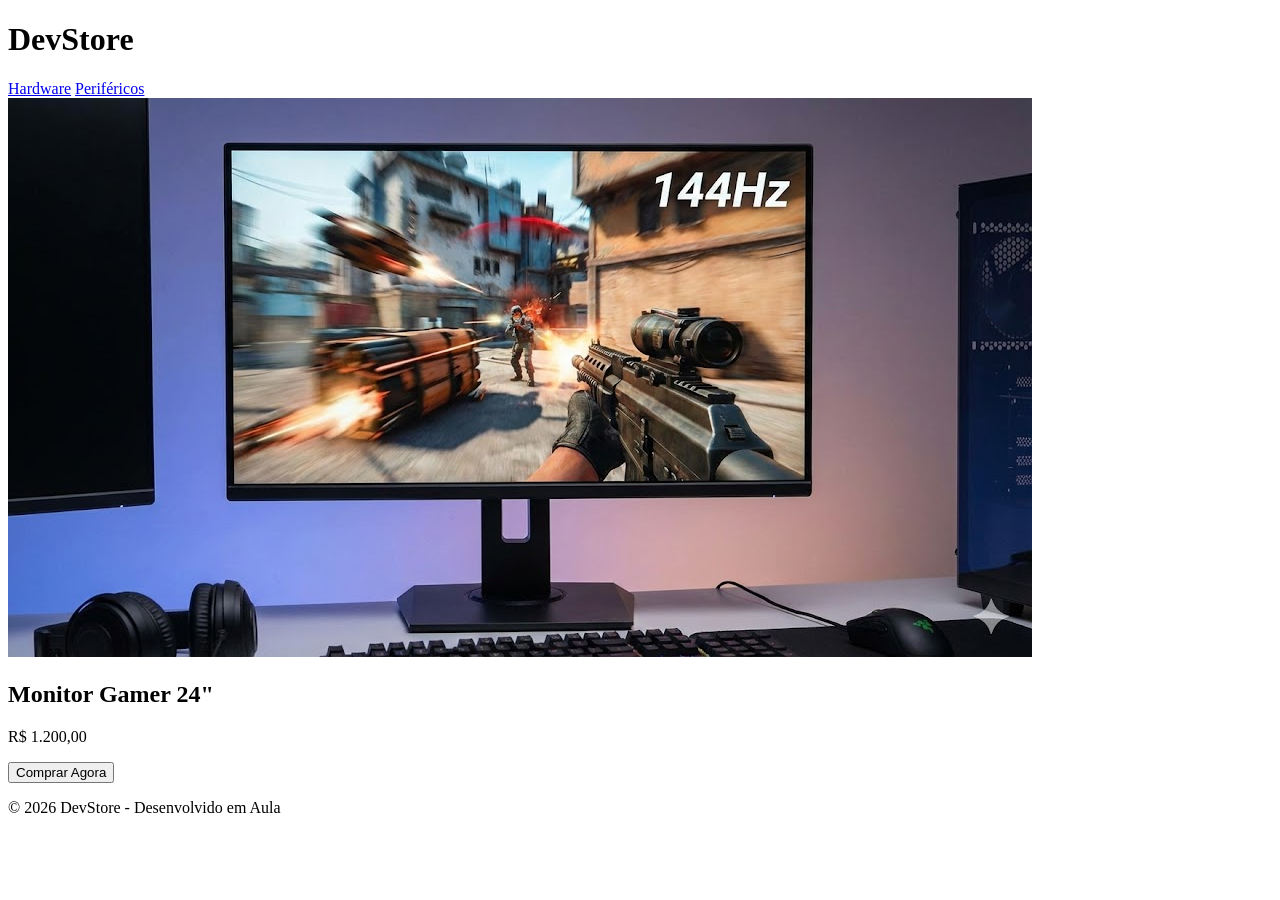
<file: index.html>
<!DOCTYPE html>
<html lang="pt-br">
<head>
    <meta charset="UTF-8">
    <link rel="styles" href="src/styles.css">
    <title>DevStore - Sua Loja Tech</title>
</head>
<body>
    <header id="topo-loja">
        <h1>DevStore</h1>
        <nav>
            <a href="#" class="link-menu">Hardware</a>
            <a href="#" class="link-menu">Periféricos</a>
        </nav>
    </header>

    <main>
        <section class="vitrine">
            <article class="card-produto">
                <img src="src/img/monitor.jpg" alt="Monitor 144hz">
                <h2>Monitor Gamer 24"</h2>
                <p class="preco-destaque">R$ 1.200,00</p>
                <button class="btn-comprar">Comprar Agora</button>
            </article>
        </section>
    </main>

    <footer>
        
        <p>&copy; 2026 DevStore - Desenvolvido em Aula</p>
    </footer>
</body>
</html>
</file>
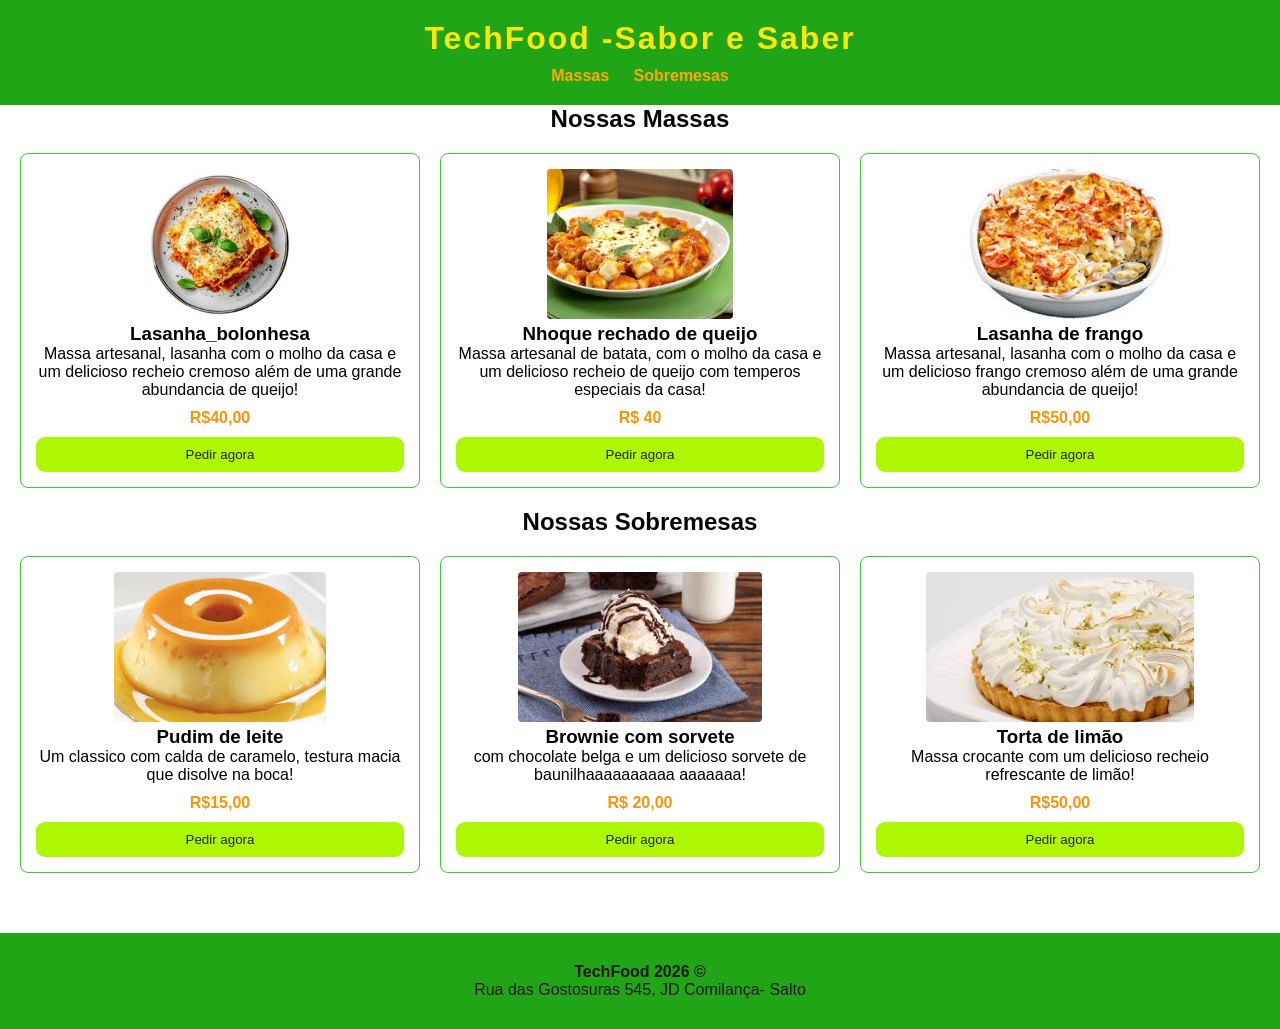
<file: EXEMPLO_TECHFOOD/index.html>
<!DOCTYPE html>
<html lang="en">
<head>
    <meta charset="UTF-8">
    <meta name="viewport" content="width=device-width, initial-scale=1.0">
    <title>Exemplo TechFood - Grid + Media Query</title>
    <link rel="stylesheet" href="src/styles/style.css">
</head>
<body>
    
    <header id="topo-loja">
        <h1> TechFood -Sabor e Saber</h1>
<!-- serve para criar uma caixa que é o menu hamburguer -->
        <input type="checkbox" id="bt_menu">
        <!-- ela é o icone do checkbox  menu hamburguer =   -->
        <label for="bt_menu" id="label_menu"> &#9776</label>

        <nav id="menu">
            <ul>

            <li>  <a href="#secao-massas">Massas</a></li>
            <li><a href="#secao-sobremesas">Sobremesas</a></li>

            </ul>
        </nav>
    </header>

    <main>
        <section id="secao-massas">
            <h2 class="titulo-secao"> Nossas Massas</h2>
            <div class="vitrine-grid"> <!--para controlar os articles por section para os conteudos-->
                <article class="card">
                    <img src="src/img/lasanha_bolonhesa.jpg" alt="lasanha de frango">
                    <h3>Lasanha_bolonhesa</h3>
                    <p class="desc">Massa artesanal, lasanha com o molho da casa e um delicioso recheio cremoso além de uma grande abundancia de queijo! </p>
                    <span class="preco"> R$40,00</span>
                    <button class="bt_pedido"> Pedir agora</button>
                </article>

    <article class="card">
                    <img src="src/img/nhoque.jpg" alt="Nhoque recheado de queijo">
                    <h3>Nhoque rechado de queijo</h3>
                    <p class="desc">Massa artesanal de batata, com o molho da casa e um delicioso recheio de queijo com temperos especiais da casa! </p>
                    <span class="preco">R$ 40</span>
                    <button class="bt_pedido"> Pedir agora</button>
                </article>

                <article class="card">
                    <div class="imagens"><img src="src/img/macarrao1.jpg" alt="lasanha de frango"></div>
                    <h3>Lasanha de frango</h3>
                    <p class="desc">Massa artesanal, lasanha com o molho da casa e um delicioso frango cremoso além de uma grande abundancia de queijo! </p>
                    <span class="preco"> R$50,00</span>
                    <button class="bt_pedido"> Pedir agora</button>
                </article>
            </div>
        </section>


         <section id="secao-sobremesas">
            <h2 class="titulo-secao"> Nossas Sobremesas</h2>
            <div class="vitrine-grid">
                <article class="card">
                    <div class="imagens"><img src="src/img/pudim.jpg" alt="Pudim de Leite"></div>
                    <h3>Pudim de leite</h3>
                    <p class="desc">Um classico com calda de caramelo, testura macia que disolve na boca! </p>
                    <span class="preco"> R$15,00</span>
                    <button class="bt_pedido"> Pedir agora</button>
                </article>

                <article class="card">
                    <div class="img1"><img src="src/img/brownie.jpg" alt="Brownie com sorvete"></div>
                    <h3>Brownie com sorvete</h3>
                    <p class="desc">com chocolate belga e um delicioso sorvete de baunilhaaaaaaaaaa aaaaaaa! </p>
                    <span class="preco">R$ 20,00</span>
                    <button class="bt_pedido"> Pedir agora</button>
                </article>

                <article class="card">
                    <img src="src/img/torta.jpg" alt="lasanha de frango">
                    <h3>Torta de limão</h3>
                    <p class="desc">Massa crocante com um delicioso recheio refrescante de limão! </p>
                    <span class="preco"> R$50,00</span>
                    <button class="bt_pedido"> Pedir agora</button>
                </article>
            </div>
        </section>
    </main>
    
    <footer id="rodape">
        <div class="info-footer">
            <p><strong> TechFood 2026 &#169</strong></p>
            <p> Rua das Gostosuras 545, JD Comilança- Salto</p>

        </div>

    </footer>
    <script src="src/script_aula04/aula_04.js "></script> <!-- Aula  04 -->
</body>
</html>
</file>
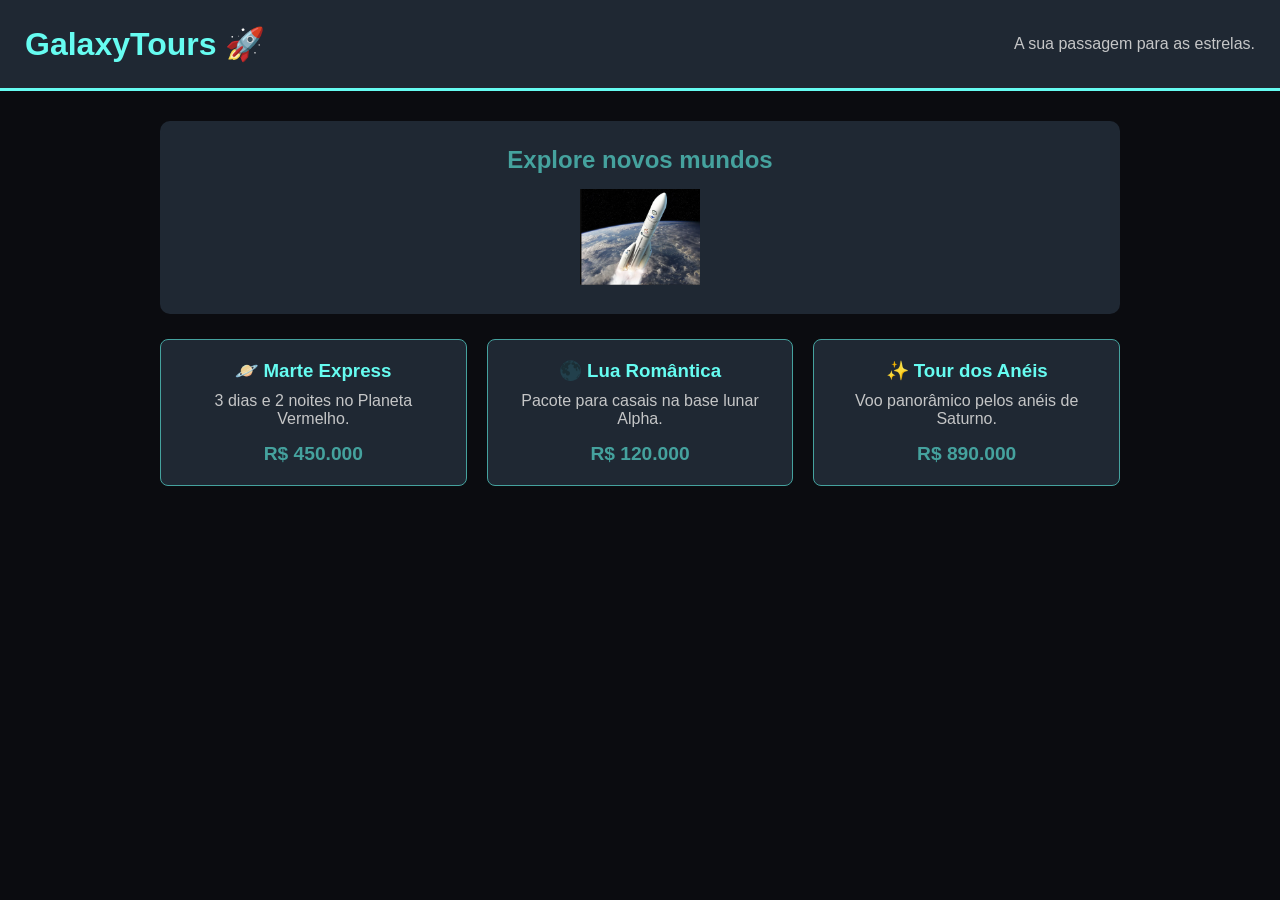
<file: formativa3-mq-Monique-Fonseca/index.html>
<!doctype html>
<html lang="pt-br">
  <head>
    <meta charset="UTF-8" />
    <meta name="viewport" content="width=device-width, initial-scale=1.0" />
    <title>GalaxyTours - Viagens Espaciais</title>
    <link rel="stylesheet" href="src/stlyes/styles.css" />
  </head>
  <body>
    <header>
      <h1>GalaxyTours 🚀</h1>
      <p>A sua passagem para as estrelas.</p>
    </header>

    <main class="container">
      <section class="painel intro">
        <h2>Explore novos mundos</h2>
        <div class="produto-dica">
          <img
            src="src/images/foguete.png"
            alt="Foguete Espacial"
            class="img-produto"
          />
        </div>
        <p class="dica-desktop">
          💡 Dica exclusiva: Pressione ALT + F4 para uma surpresa no seu
          computador!
        </p>
      </section>

      <section class="grid-pacotes">
        <article class="card-pacote">
          <h3>🪐 Marte Express</h3>
          <p>3 dias e 2 noites no Planeta Vermelho.</p>
          <strong>R$ 450.000</strong>
        </article>

        <article class="card-pacote">
          <h3>🌑 Lua Romântica</h3>
          <p>Pacote para casais na base lunar Alpha.</p>
          <strong>R$ 120.000</strong>
        </article>

        <article class="card-pacote">
          <h3>✨ Tour dos Anéis</h3>
          <p>Voo panorâmico pelos anéis de Saturno.</p>
          <strong>R$ 890.000</strong>
        </article>
      </section>
    </main>
    <script src="src/scripts/scripts.js"></script>
  </body>
</html>
</file>
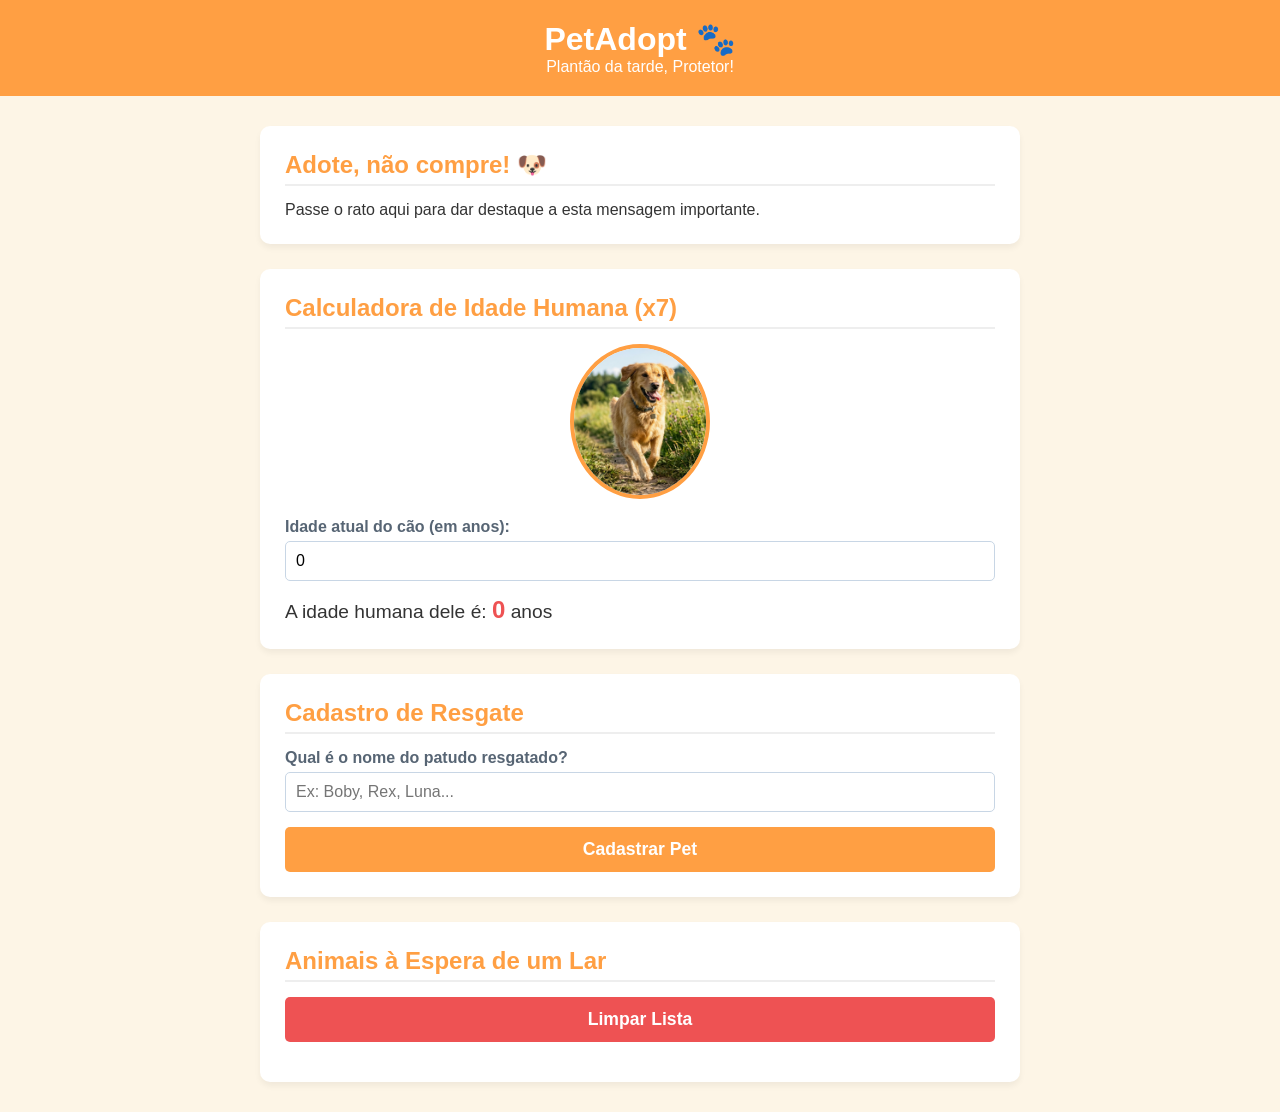
<file: formativa_passada/index.html>
<!doctype html>
<html lang="pt-pt">
  <head>
    <meta charset="UTF-8" />
    <meta name="viewport" content="width=device-width, initial-scale=1.0" />
    <title>PetAdopt - Encontre um Amigo</title>
    <link rel="stylesheet" href="src/styles/style.css" />
  </head>
  <body>
    <header>
      <h1>PetAdopt 🐾</h1>
      <p id="saudacao-voluntario">A carregar...</p>
    </header>

    <main class="container">
      <section id="banner-adocao" class="painel">
        <h2>Adote, não compre! 🐶</h2>
        <p>Passe o rato aqui para dar destaque a esta mensagem importante.</p>
      </section>

      <section class="painel">
        <h2>Calculadora de Idade Humana (x7)</h2>

        <div class="produto-dica">
          <img
            src="src/images/pet.png"
            alt="Cãozinho à espera de adoção"
            class="img-produto"
          />
        </div>

        <div class="grupo-input">
          <label for="idade-pet">Idade atual do cão (em anos):</label>
          <input type="number" id="idade-pet" min="1" value="0" />
        </div>
        <p class="total">
          A idade humana dele é: <strong id="idade-humana">0</strong> anos
        </p>
      </section>

      <section class="painel">
        <h2>Cadastro de Resgate</h2>
        <div class="grupo-input">
          <label>Qual é o nome do patudo resgatado?</label>
          <input
            type="text"
            id="nome-pet"
            placeholder="Ex: Boby, Rex, Luna..."
          />
        </div>
        <button id="btn-cadastrar" class="btn-primario">Cadastrar Pet</button>
      </section>

      <section class="painel vitrine">
        <h2>Animais à Espera de um Lar</h2>
        <button id="btn-limpar" class="btn-secundario">Limpar Lista</button>

        <div id="lista-adocao"></div>
      </section>
    </main>
    <script src="src/scripts/script.js"></script>
  </body>
</html>
</file>
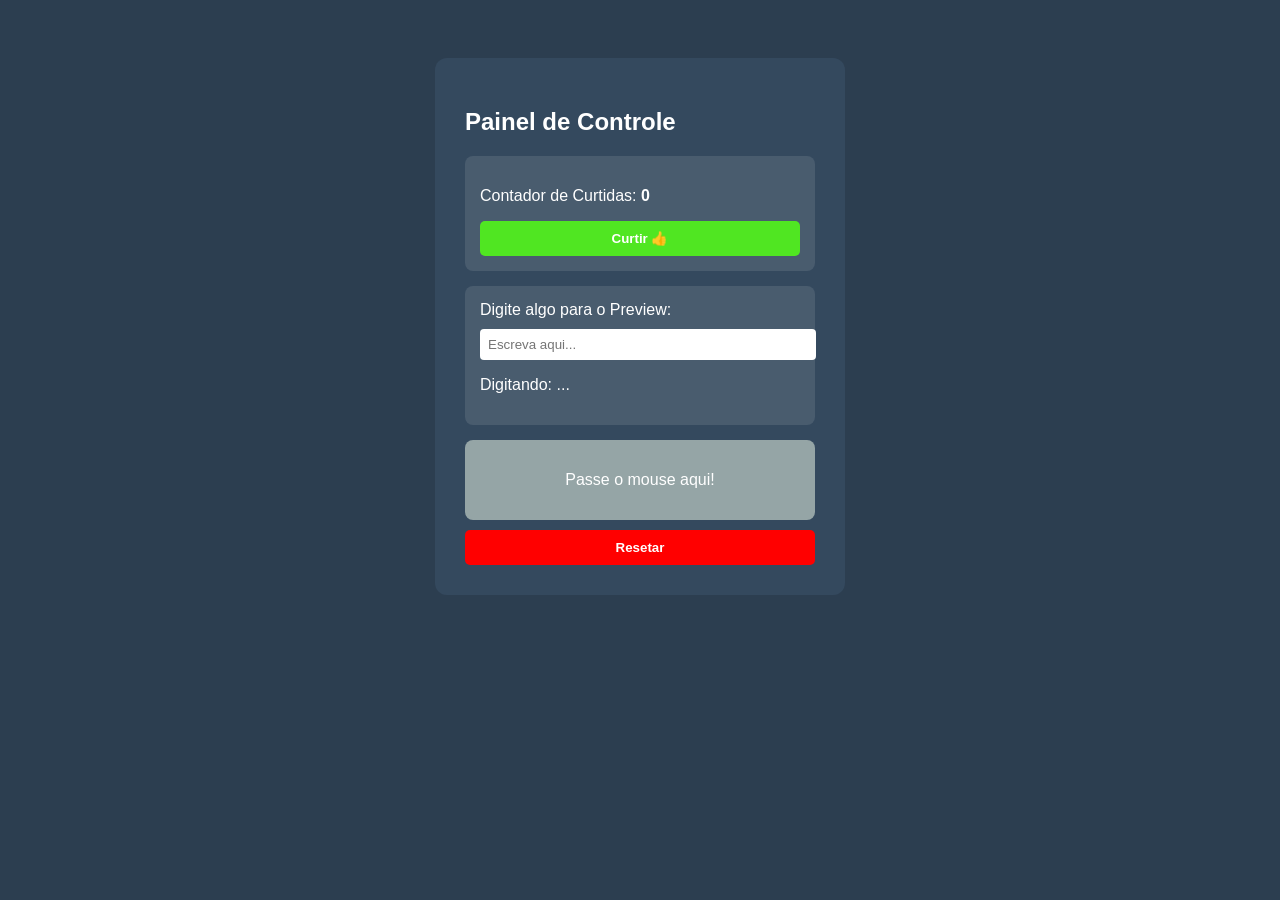
<file: prova_06/index.html>
<!doctype html>
<html lang="pt-br">
  <head>
    <meta charset="UTF-8" />
    <link rel="stylesheet" href="style-aula06.css" />
    <title>Exercícios Aula 06 - Eventos DOM</title>
  </head>
  <body>
    <div class="dashboard">
      <h2>Painel de Controle</h2>

      <div class="card-acao">
        <p>Contador de Curtidas: <strong id="contador">0</strong></p>
        <button id="btn-curtir">Curtir 👍</button>
        
      </div>

      <div class="card-acao">
        <label>Digite algo para o Preview:</label>
        <input type="text" id="campo-texto" placeholder="Escreva aqui..." />
        <p id="preview-texto">Digitando: ...</p>
      </div>

      <div id="caixa-cor">Passe o mouse aqui!</div>
      <button id="btn-reset">Resetar</button>
    </div>

      <script src="./script-aula06.js"></script> 
  </body>
</html>
</file>
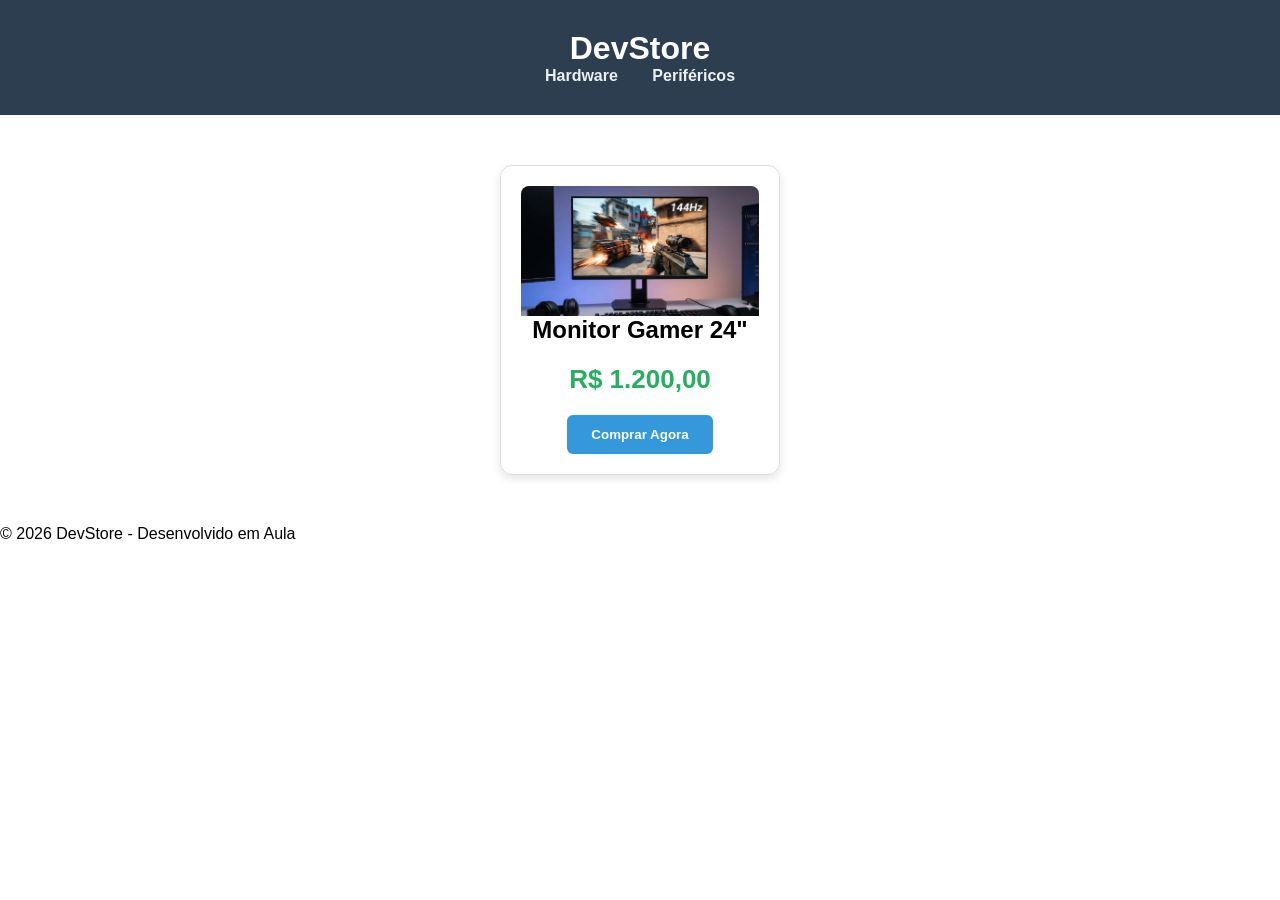
<file: aula1/exemplos/index.html>
<!DOCTYPE html>
<html lang="pt-br">
<head>
    <meta charset="UTF-8">
    <link rel="stylesheet" href="src/styles/styles.css">
    <title>DevStore - Sua Loja Tech</title>
</head>
<body>
    <header id="topo-loja">
        <h1>DevStore</h1>
        <nav>
            <a href="#" class="link-menu">Hardware</a>
            <a href="#" class="link-menu">Periféricos</a>
        </nav>
    </header>

    <main>
        <section class="vitrine">
            <article class="card-produto">
                <img src="src/img/monitor.jpg" alt="Monitor 144hz">
                <h2>Monitor Gamer 24"</h2>
                <p class="preco-destaque">R$ 1.200,00</p>
                <button class="btn-comprar">Comprar Agora</button>
            </article>
        </section>
    </main>

    <footer>

        <p>&copy; 2026 DevStore - Desenvolvido em Aula</p>
    </footer>
</body>
</html>
</file>
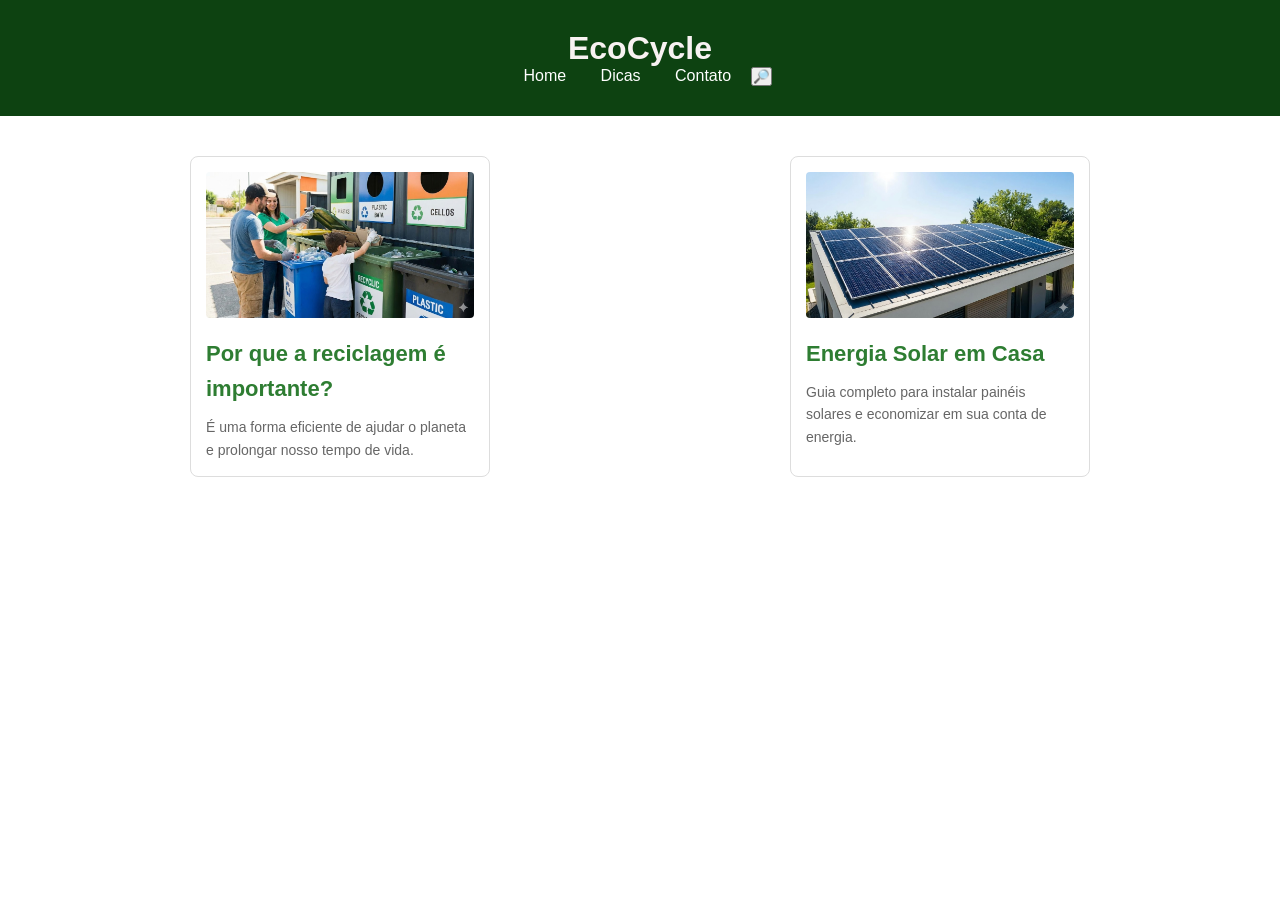
<file: aula1/exercicio/index.html>
<!DOCTYPE html>
<html lang="pt-br">
<head>
    <meta charset="UTF-8">
    <link rel="stylesheet" href="styles/stlyles.css">
    <title>EcoCycle - Sustentabilidade</title>
</head>
<body>
    <header id="cabecalho-principal">
        <h1>EcoCycle</h1>

        <nav>
            <a href="#" class="link-nav">Home</a>
            <a href="#" class="link-nav">Dicas</a>
            <a href="#" class="link-nav">Contato</a>
            <button aria-label="Abrir menu lateral"> 🔎</button>
        </nav>
    </header>

    <main>
        <section class="lista-noticias">
            <article class="card-noticia">
                <img src="src/img/reciclagem.jpg" alt="Pessoas reciclando">
                <h2>Por que a reciclagem é importante?</h2>
                <p>É uma  forma eficiente de ajudar o planeta e prolongar nosso tempo de vida.</p>
            </article>

            <article class="card-noticia">
                <img src="src/img/energia.jpg" alt="Painéis solares">
                <h2>Energia Solar em Casa</h2>
                <p>Guia completo para instalar painéis solares e economizar em sua conta de energia.</p>
            </article>
        </section>
    </main>
</body>
</html>
</file>
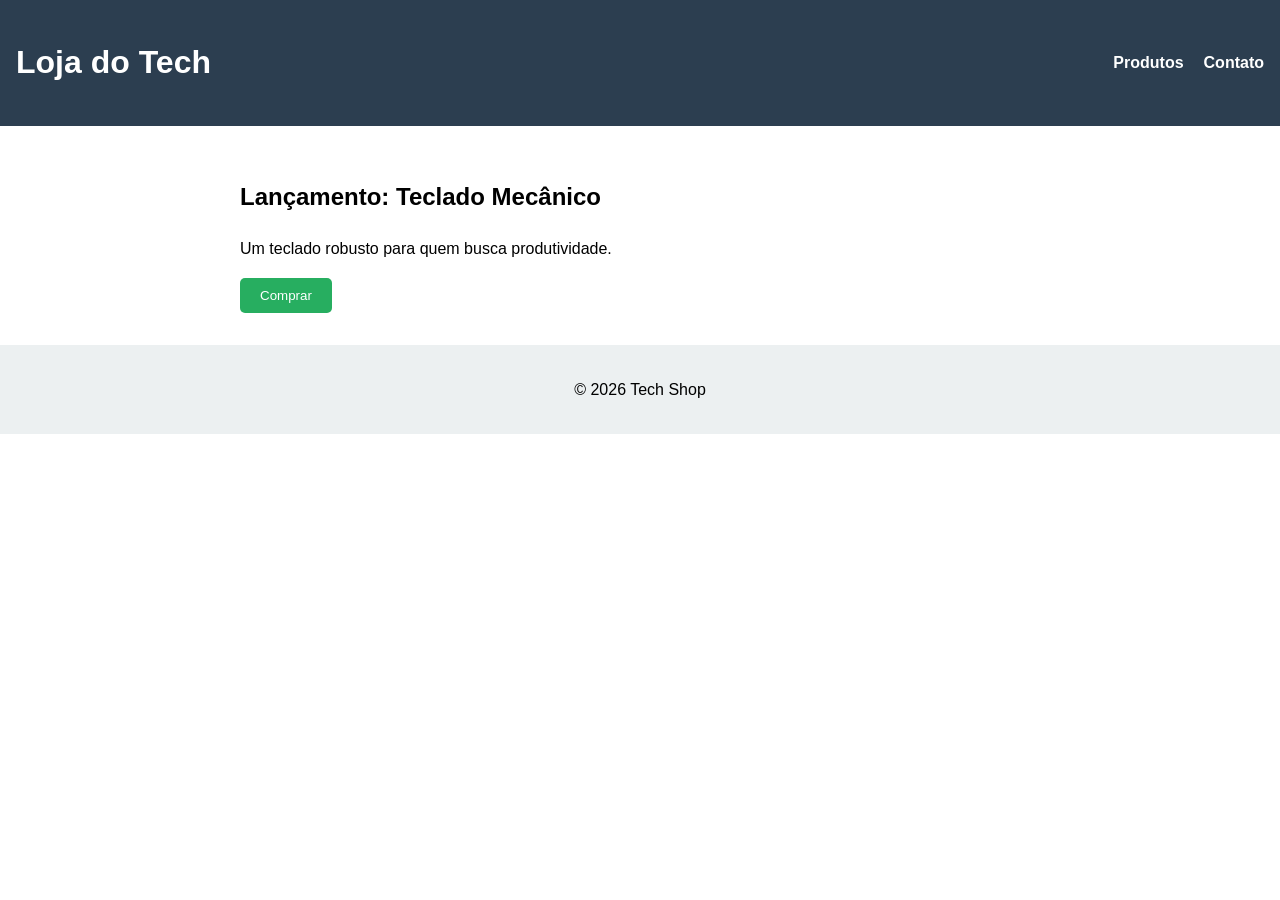
<file: aula2-acessibilidade/correto/index.html>
<!DOCTYPE html>
<html lang="pt-br">
<head>
    <title>Site Acessível</title>
    <link rel="stylesheet" href="style.css">
</head>
<body>
    <header>
        <h1>Loja do Tech</h1>
        <nav>
            <ul>
                <li><a href="#produtos">Produtos</a></li>
                <li><a href="#contato">Contato</a></li>
            </ul>
        </nav>
    </header>

    <main>
        <article>
            <h2>Lançamento: Teclado Mecânico</h2>
            <p>Um teclado robusto para quem busca produtividade.</p>
            <button aria-label="Comprar Teclado Mecânico">Comprar</button>
        </article>
    </main>

    <footer>
        <p>&copy; 2026 Tech Shop</p>
    </footer>
</body>
</html>

<!--
Por que funciona?
<nav>: O leitor anuncia: "Navegação".

<main>: O usuário pode pular o cabeçalho e ir direto ao que interessa.

aria-label: Se o botão tivesse apenas um ícone, o leitor diria exatamente o que ele faz.
-->
</file>
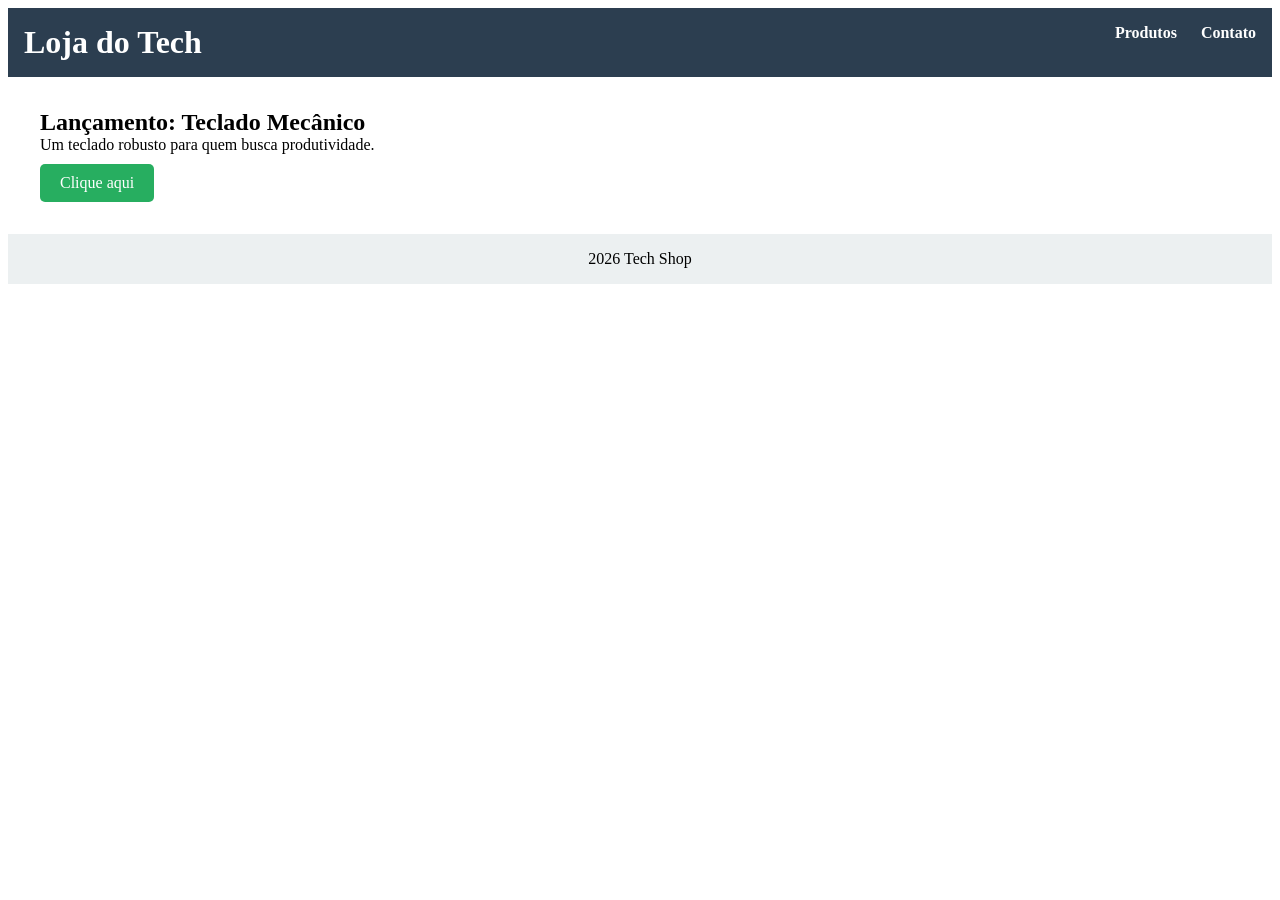
<file: aula2-acessibilidade/incorreto/index.html>
<!DOCTYPE html>
<html>
<head>
    <title>Site Confuso</title>
    <link rel="stylesheet" href="style.css">
</head>
<body>
    <div id="topo">
        <div class="titulo">Loja do Tech</div>
        <div class="links">
            <span onclick="location.href='#p'">Produtos</span>
            <span onclick="location.href='#c'">Contato</span>
        </div>
    </div>

    <div id="conteudo">
        <div class="item">
            <div class="subtitulo">Lançamento: Teclado Mecânico</div>
            <div class="texto">Um teclado robusto para quem busca produtividade.</div>
            <div class="botao" onclick="comprar()">Clique aqui</div>
        </div>
    </div>

    <div class="rodape">
        2026 Tech Shop
    </div>
</body>
</html>

<!--
Por que o narrador se confunde?
Falta de Marcos: O leitor de tela lerá apenas "Grupo", "Texto", "Texto". O usuário não sabe onde termina o menu e começa o conteúdo.

Botão Falso: O "botão" feito com <div> não é acessível via teclado (tecla Tab) e o leitor não anunciará que aquilo é clicável.

Links de Span: Como não são tags <a>, o narrador não avisa que são links. O usuário pode achar que é apenas um texto comum.
-->
</file>
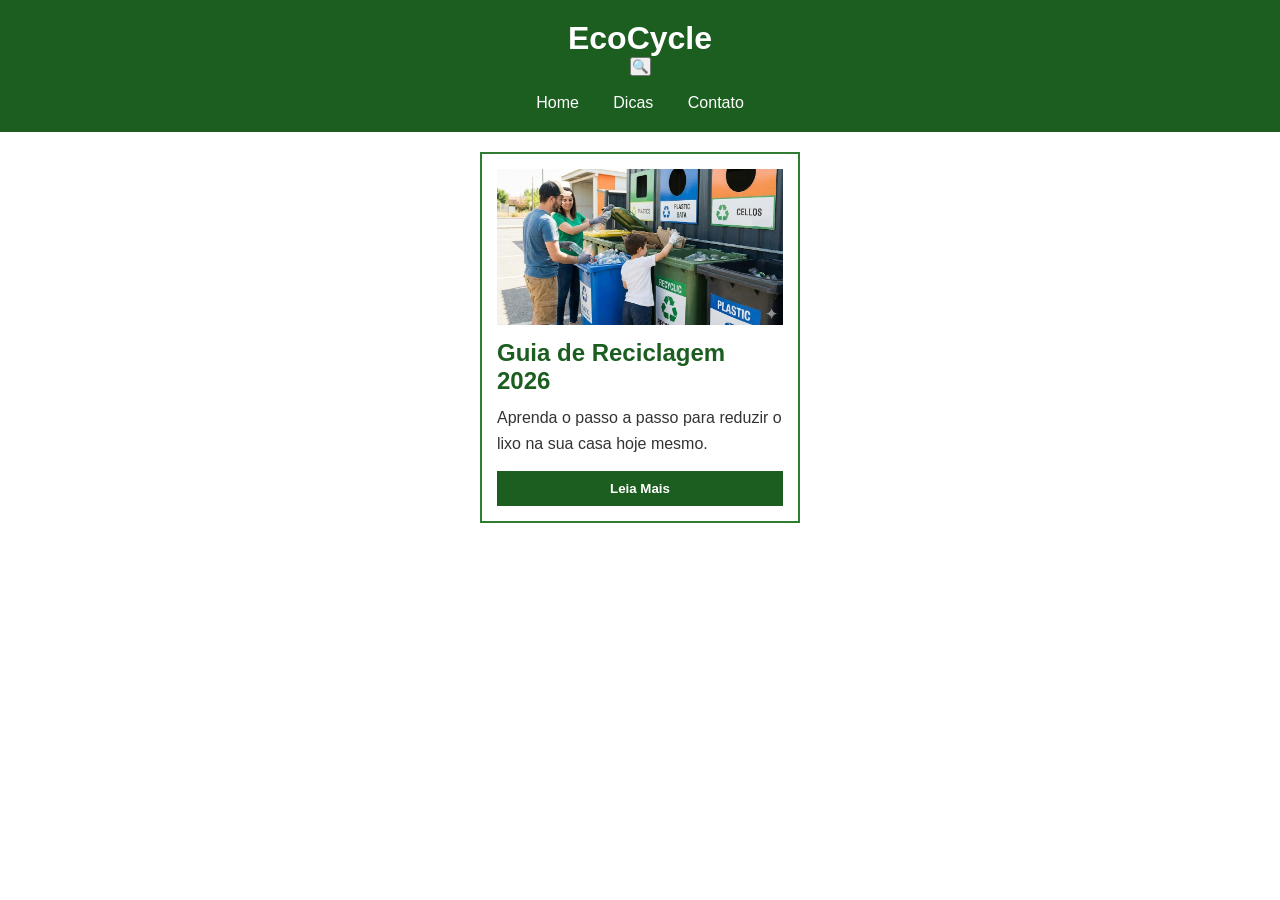
<file: Aula_2-ACESSIBILIDADE/exercicios/index.html>
<!DOCTYPE html>
<html lang="pt-br">
<head>
    <meta charset="UTF-8">
    <link rel="stylesheet" href="src/styles/style.css">
    <title>EcoCycle - Sustentabilidade Acessível</title>
</head>
<body>
    <header id="cabecalho-eco">
        <h1>EcoCycle</h1>
        <button class="btn-busca" aria-label="Pesquisar notícias">🔍</button>
        <br><br>
        <nav>
            <a href="#" class="link-nav">Home</a>
            <a href="#" class="link-nav">Dicas</a>
            <a href="#" class="link-nav">Contato</a>
        </nav>
    </header>

    <main>
        <section class="lista-noticias">
            <article class="card-noticia">
                <img src="src/images/reciclagem.jpg" alt="Família sorridente separando garrafas e papéis em cestos de reciclagem coloridos">
                <h2>Guia de Reciclagem 2026</h2>
                <p>Aprenda o passo a passo para reduzir o lixo na sua casa hoje mesmo.</p>
                <button class="btn-leitura" aria-label="Ler notícia sobre Reciclagem">Leia Mais</button>
            </article>
        </section>
    </main>
</body>
</html>
</file>
<file: src/styles.css>
* { margin: 0; padding: 0; box-sizing: border-box; font-family: 'Segoe UI', sans-serif; }

#topo-loja {
    background-color: #2c3e50;
    color: white;
    padding: 30px;
    text-align: center;
}

.link-menu {
    color: #ecf0f1;
    text-decoration: none;
    margin: 0 15px;
    font-weight: bold;
}

.link-menu:hover { color: #3498db; }

.vitrine {
    display: flex;
    justify-content: center;
    padding: 50px;
}

.card-produto {
    border: 1px solid #ddd;
    border-radius: 12px;
    padding: 20px;
    width: 280px;
    text-align: center;
    box-shadow: 0 4px 8px rgba(0,0,0,0.1);
    transition: 0.3s;
}

.card-produto:hover {
    transform: translateY(-5px);
    box-shadow: 0 8px 16px rgba(0,0,0,0.2);
}

.card-produto img {
    max-width: 100%;  /* Garante que a imagem nunca seja maior que o card */
    height: auto;     /* Mantém a proporção da imagem (não achata) */
    display: block;   /* Remove pequenos espaços indesejados abaixo da imagem */
    border-radius: 8px 8px 0 0; /* Opcional: arredonda as pontas superiores para combinar com o card */
}
/*
.preco-destaque {
    font-size: 26px;
    color: #27ae60;
    font-weight: bold;
    margin: 20px 0;
}
*/
.btn-comprar {
    background-color: #3498db;
    color: white;
    padding: 12px 24px;
    border: none;
    border-radius: 6px;
    cursor: pointer;
    font-weight: bold;
}

.btn-comprar:hover {
    background-color: #2ecc71; /* Muda a cor ao passar o mouse */
    cursor: pointer;           /* Muda o ícone do mouse */
}
</file>
<file: EXEMPLO_TECHFOOD/src/styles/style.css>
* {
  margin: 0;
  padding: 0;
  box-sizing: border-box;
  font-family: Arial, Helvetica, sans-serif;
}

#topo-loja {
  background-color: #20a516;
  color: #ffe605;
  padding: 20px;
  text-align: center;
}
#bt_menu,
#label_menu {
  display: none;
}
/* tirar bolinhas da lista */
#menu ul {
  list-style: none;
  margin-top: 10px;
}

/* deixar um prato ao lado do outro */
#menu li {
  display: inline-block;
  margin: 0 10px;
}

#menu a {
  color: #ffa805;
  text-decoration: none; /* tira o anderline */
  font-weight: bolder; /* deixar destacado*/
}

.titulo-secao {
  text-align: center;
  margin-top: 40;
  color: rgb(6, 6, 6);
}

/* estrutura inicial da grid*/
.vitrine-grid {
  display: grid; /* transforma um elemento HTML em um contêiner de grade bidimensional, permitindo organizar elementos filhos (itens) em linhas e colunas simultaneamente*/
  grid-template-columns: repeat(3, 1fr);
  /* quantidade de colunas e tamanho que no maximo é 12fr*/
  gap: 20px;
  padding: 20px;
}

.card {
  border: 1px solid #39cc39;
  padding: 15px;
  border-radius: 8px; /* arredondar a borda*/
  text-align: center; /* centralizar o texto*/
}
.card img {
  /*max-width: %; /* ocupa toda largura que tem no quadro*/
  max-height: 150px; /* altura*/
  border-radius: 4px;
}

.img1 img{
  max-height: 150px;
}


/* Conteudo configuração de preço e botao de pedido*/

.preco {
  display: block;
  color: #ff9305;
  font-weight: bold; /* espessura da fonte e aumenta a fonte*/
  margin: 10px 0; /* da um espaço e centraliza*/
}

.bt_pedido {
  background-color: #adf700;
  color: #2b2120;
  border: none; /* tira a borda do botton*/
  width: 100%;
  border-radius: 9px;
  cursor: pointer; /* ao invez de ficar a seta do mause fica a maozinha pra mostrar que é uma botao*/
  padding: 10px; /* deixa o botao grosso*/
  
}
.bt_pedido:hover {
  background-color: #0da7b8; /* azul claro */
} 

#rodape {
  background-color: #20a516;
  color: #1c1818;
  padding: 30px;
  margin-top: 40px;
  text-align: center; /* alinha o texto para o centro*/
}

@media screen {
  #topo-loja h1 {
    letter-spacing: 2px; /*altera o espaço entre as letras diminuindo ou aumentando */
  }
}

@media only screen and (max-width: 480px) {
  /* tela computador*/
  h1 {
    font-size: 1.2rem; /* tamanho da font*/
  }
} /* nao é usual atualmente*/

@media screen and (min-width:601px) and (max-width:1024px) /* tablet na vertical*/ {
  .vitrine-grid {
    grid-template-columns: repeat(2, 1fr);
  }
}

/* telas de celular horizontal e vertical*/
@media screen and (max-width: 600px), (orientation: portrait) {
  /* menu hamburger ou retratil/responsivo*/
  #label_menu {
    display: block;
    font-size: 2.5rem;
    color: rgb(52, 255, 99);
    cursor: pointer;
    margin-top: 10px;
  }


#menu ul {
  display: none;
}

/* Verificando se bt-menu  se está clicado e se tem irmão menu */
#bt_menu:checked ~ #menu ul {
  display: block; /* horizontal 100% abre o menu*/
  padding: 10px 0;
  /* quando tiver checado fique marcado e de um espaço*/
}

.vitrine-grid {
  grid-template-columns: 1fr;
}
.desc {
  display: none; /* oculta a descrição quando muda pra celular*/
}

#menu li {
  display: block; /* nao fica um do lado do outro ele quebra*/
  margin: 15px 0;
  border-bottom: 1px solid #dafb06;
  padding-bottom: 10px;
}

/* quando for um print ou impressao*/
@media not screen {
    #menu, .bt_pedido, #label_menu, #bt_menu{
        display: none;
    }
    
}

}
</file>
<file: formativa3-mq-Monique-Fonseca/src/stlyes/styles.css>
/* =========================================
   ESTILOS GLOBAIS (DESKTOP FIRST)
   ========================================= */
* {
  margin: 0;
  padding: 0;
  box-sizing: border-box;
  font-family: "Segoe UI", Tahoma, Geneva, Verdana, sans-serif;
}
body {
  background-color: #0b0c10;
  color: #c5c6c7;
}

header {
  background-color: #1f2833;
  padding: 25px;
  border-bottom: 3px solid #66fcf1;
  display: flex;
  justify-content: space-between;
  align-items: center;
}
header h1 {
  color: #66fcf1;
}

.container {
  max-width: 1000px;
  margin: 30px auto;
  padding: 0 20px;
}

.painel {
  background: #1f2833;
  padding: 25px;
  border-radius: 10px;
  margin-bottom: 25px;
  text-align: center;
}
.painel h2 {
  color: #45a29e;
  margin-bottom: 15px;
}

.dica-desktop {
  background-color: #c5c6c7;
  color: #0b0c10;
  padding: 10px;
  border-radius: 5px;
  font-weight: bold;
  margin-top: 15px;
}

.img-produto {
  max-width: 120px;
  height: auto;
}

/* Grid Principal (3 colunas no Desktop) */
.grid-pacotes {
  display: grid;
  grid-template-columns: repeat(3, 1fr);
  gap: 20px;
}

.card-pacote {
  background-color: #1f2833;
  padding: 20px;
  border-radius: 8px;
  border: 1px solid #45a29e;
  text-align: center;
}
.card-pacote h3 {
  color: #66fcf1;
  margin-bottom: 10px;
}
.card-pacote strong {
  display: block;
  margin-top: 15px;
  color: #45a29e;
  font-size: 1.2rem;
}

/* =========================================
   MISSÕES DE RESPONSIVIDADE (MEDIA QUERIES)
   ALUNO, CRIE SUAS REGRAS ABAIXO:
   ========================================= */

/* Missão 1 e 2: Ponto de quebra para TABLETS (Largura máxima de 768px) */
/* Dica M2: Capture a .grid-pacotes e altere as colunas do template para repetir apenas 2 vezes (1fr) */

@media screen and (max-width: 768px), (orientation: portrait) {
    .grid-pacotes {
        grid-template-columns: 1fr 1fr;
    }
}

/* Missão 3, 4 e 5: Ponto de quebra para SMARTPHONES (Largura máxima de 480px) */
/* Dica M4: Capture a .grid-pacotes e mude para 1 coluna (1fr). Capture o header, mude a direção do flex para coluna e centralize (text-align) */
/* Dica M5: Capture a .dica-desktop e faça ela desaparecer da tela usando a propriedade de exibição apropriada! */


@media screen and (max-width: 480px) {
  
  .grid-pacotes {
     grid-template-columns: 1fr;
  } 
     header{
        flex-direction: column;
        text-align: center;
     }
}

.dica-desktop{
    display: none;
}
</file>
<file: formativa_passada/src/styles/style.css>
* {
  margin: 0;
  padding: 0;
  box-sizing: border-box;
  font-family: "Segoe UI", Tahoma, Geneva, Verdana, sans-serif;
}
body {
  background-color: #fdf5e6;
  color: #333;
}
header {
  background-color: #ff9f43;
  color: white;
  padding: 20px;
  text-align: center;
}
.container {
  max-width: 800px;
  margin: 30px auto;
  padding: 0 20px;
}
.painel {
  background: white;
  padding: 25px;
  border-radius: 10px;
  margin-bottom: 25px;
  box-shadow: 0 4px 6px rgba(0, 0, 0, 0.05);
  transition: all 0.3s ease;
}
h2 {
  color: #ff9f43;
  margin-bottom: 15px;
  font-size: 1.5rem;
  border-bottom: 2px solid #eee;
  padding-bottom: 5px;
}
.grupo-input {
  margin-bottom: 15px;
}
label {
  display: block;
  font-weight: bold;
  margin-bottom: 5px;
  color: #576574;
}
input {
  width: 100%;
  padding: 10px;
  border: 1px solid #c8d6e5;
  border-radius: 5px;
  font-size: 1rem;
}
.total {
  font-size: 1.2rem;
  margin-top: 10px;
}
.total strong {
  color: #ee5253;
  font-size: 1.5rem;
}

.produto-dica {
  text-align: center;
  margin-bottom: 15px;
}
.img-produto {
  max-width: 140px;
  height: auto;
  border-radius: 50%;
  border: 4px solid #ff9f43;
}

.btn-primario,
.btn-secundario {
  border: none;
  padding: 12px;
  width: 100%;
  border-radius: 5px;
  font-size: 1.1rem;
  font-weight: bold;
  cursor: pointer;
  transition: 0.3s;
}
.btn-primario {
  background-color: #ff9f43;
  color: white;
}
.btn-primario:hover {
  background-color: #e67e22;
}
.btn-secundario {
  background-color: #ee5253;
  color: white;
  margin-bottom: 15px;
}
.btn-secundario:hover {
  background-color: #c0392b;
}

/* =========================================
   CLASSES QUE DEVE DESCOMENTAR E COMPLETAR
   ========================================= */

/* Missão 2: Estilo para quando o rato entra no banner (.destaque-pet) */
/* Dica: Altere a cor de fundo para #ff9f43 e a cor do texto para branco (#ffffff). A transformação de escala já está pronta! */


.destaque-pet {
    
    background-color: #ff9f43;
    transform: scale(1.03);
}
.destaque-pet h2 {
    color: white;
    border-color: white;

}


/* Missão 4: Estilo do card de adoção (.card-adocao) */
/* Dica: Adicione uma linha de borda de 2px solid #ff9f43, um espaçamento interno de 15px, pontas arredondadas de 8px e cor de fundo branca (#fff) */


.card-adocao {
    margin-bottom: 10px;
    height: 8px;
    width: 15px;
    border: 2px solid #ff9f43;
    background: #fff
    
}
</file>
<file: prova_06/style-aula06.css>
body {
  background: #2c3e50;
  color: white;
  font-family: sans-serif;
  display: flex;
  justify-content: center;
  padding: 50px;
}
.dashboard {
  background: #34495e;
  padding: 30px;
  border-radius: 12px;
  width: 350px;
}
.card-acao {
  background: rgba(255, 255, 255, 0.1);
  padding: 15px;
  border-radius: 8px;
  margin: 15px 0;
}
input {
  width: 100%;
  padding: 8px;
  margin-top: 10px;
  border-radius: 4px;
  border: none;
}
#btn-curtir {
  width: 100%;
  padding: 10px;
  background: #50e622;
  border: none;
  color: white;
  cursor: pointer;
  border-radius: 5px;
  font-weight: bold;
}

#btn-reset{
  width: 100%;
  padding: 10px;
  background: #ff0000;
  border: none;
  color: white;
  cursor: pointer;
  border-radius: 5px;
  font-weight: bold;
  margin-top: 10px;
}
#caixa-cor {
  height: 80px;
  background: #95a5a6;
  display: flex;
  align-items: center;
  justify-content: center;
  border-radius: 8px;
  cursor: crosshair;
}
</file>
<file: aula1/exemplos/src/styles/styles.css>
* { margin: 0; padding: 0; box-sizing: border-box; font-family: 'Segoe UI', sans-serif; }

#topo-loja {
    background-color: #2c3e50;
    color: white;
    padding: 30px;
    text-align: center;
}

.link-menu {
    color: #ecf0f1;
    text-decoration: none;
    margin: 0 15px;
    font-weight: bold;
}

.link-menu:hover { color: #3498db; }

.vitrine {
    display: flex;
    justify-content: center;
    padding: 50px;
}

.card-produto {
    border: 1px solid #ddd;
    border-radius: 12px;
    padding: 20px;
    width: 280px;
    text-align: center;
    box-shadow: 0 4px 8px rgba(0,0,0,0.1);
    transition: 0.3s;
}

.card-produto:hover {
    transform: translateY(-5px);
    box-shadow: 0 8px 16px rgba(0,0,0,0.2);
}

.card-produto img {
    max-width: 100%;  /* Garante que a imagem nunca seja maior que o card */
    height: auto;     /* Mantém a proporção da imagem (não achata) */
    display: block;   /* Remove pequenos espaços indesejados abaixo da imagem */
    border-radius: 8px 8px 0 0; /* Opcional: arredonda as pontas superiores para combinar com o card */
}

.preco-destaque {
    font-size: 26px;
    color: #27ae60;
    font-weight: bold;
    margin: 20px 0;
}

.btn-comprar {
    background-color: #3498db;
    color: white;
    padding: 12px 24px;
    border: none;
    border-radius: 6px;
    cursor: pointer;
    font-weight: bold;
}

.btn-comprar:hover {
    background-color: #2ecc71; /* Muda a cor ao passar o mouse */
    cursor: pointer;           /* Muda o ícone do mouse */
}
</file>
<file: aula1/exercicio/styles/stlyles.css>
* { margin: 0; padding: 0; box-sizing: border-box; font-family: Arial, sans-serif; }

#cabecalho-principal {
    background-color: #0d4211; 
    color:#f8f2f2;
    padding: 30px;
    text-align: center;
}

.link-nav {
    color: white;
    text-decoration: none;
    margin: 0 15px;
}

.link-nav:hover {
    color: #81c784;
    text-decoration: underline;
}

.lista-noticias {
    display: flex;
    justify-content: space-around;
    padding: 40px;
    line-height: 1.6;
}

.card-noticia {
    width: 300px;
    border: 1px solid #ddd;
    border-radius: 8px;
    padding: 15px;
    transition: 0.3s; /* Para o feedback ser suave */
    line-height: 1.6;
}


.card-noticia:hover {
    box-shadow: 0 8px 16px #f8f2f2;
    cursor: pointer;
    background-color: #f9f9f9;
}


.card-noticia img {
    max-width: 100%;
    height: auto;
    border-radius: 4px;
}


.card-noticia h2 {
    color: #2e7d32; /* Título em destaque */
    font-size: 22px;
    margin: 10px 0;
}

.card-noticia p {
    color: #666;
    font-size: 14px;
}
</file>
<file: aula2-acessibilidade/correto/style.css>
/* Estilo Global */
body {
    font-family: Arial, sans-serif;
    margin: 0;
    line-height: 1.6;
}

/* O navegador já entende que header e footer são blocos */
header {
    background: #2c3e50;
    color: white;
    padding: 1rem;
    display: flex;
    justify-content: space-between;
    align-items: center;
}

nav ul {
    list-style: none;
    display: flex;
    gap: 20px;
}

nav a {
    color: white;
    text-decoration: none;
    font-weight: bold;
}

nav a:hover {
    text-decoration: underline;
}

main {
    padding: 2rem;
    max-width: 800px;
    margin: auto;
}

/* O botão nativo já vem com estados de foco para teclado */
button {
    background: #27ae60;
    color: white;
    border: none;
    padding: 10px 20px;
    cursor: pointer;
    border-radius: 5px;
}

button:focus {
    outline: 3px solid #f1c40f; /* Ajuda quem navega por teclado */
}

footer {
    text-align: center;
    padding: 1rem;
    background: #ecf0f1;
}
</file>
<file: aula2-acessibilidade/incorreto/style.css>
/* Visualmente igual, mas funcionalmente pobre */
#topo {
    background: #2c3e50;
    color: white;
    padding: 1rem;
    display: flex;
    justify-content: space-between;
}

.titulo {
    font-size: 2em;
    font-weight: bold;
}

/* Spans não têm comportamento de link por padrão */
.links span {
    margin-left: 20px;
    cursor: pointer; 
    font-weight: bold;
}

.links span:hover {
    text-decoration: underline;
}

#conteudo {
    padding: 2rem;
}

.subtitulo {
    font-size: 1.5em;
    font-weight: bold;
}

/* Forçando uma DIV a parecer um botão */
.botao {
    display: inline-block;
    background: #27ae60;
    color: white;
    padding: 10px 20px;
    border-radius: 5px;
    margin-top: 10px;
    cursor: pointer;
}

/* O problema: se o usuário apertar 'Tab', essa div nunca será selecionada */
.botao:hover {
    background: #219150;
}

.rodape {
    text-align: center;
    padding: 1rem;
    background: #ecf0f1;
}
</file>
<file: Aula_2-ACESSIBILIDADE/exercicios/src/styles/style.css>
* { margin: 0; padding: 0; box-sizing: border-box; font-family: sans-serif; }

#cabecalho-eco {
    background-color: #1b5e20;
    color: white;
    padding: 20px;
    text-align: center;
}

.link-nav {
    color: white;
    text-decoration: none;
    margin: 0 10px;
    padding: 5px;
    border-radius: 4px;
}

/* ACESSIBILIDADE: Feedback visual para teclado */
.link-nav:focus, .btn-leitura:focus {
    outline: 4px solid #f1c40f; /* Amarelo vivo para alto contraste */
    outline-offset: 2px;
}

.card-noticia {
    width: 320px;
    border: 2px solid #2e7d32;
    padding: 15px;
    margin: 20px auto;
}

.card-noticia img {
    max-width: 100%;
    height: auto;
}

.card-noticia h2 { color: #1b5e20; margin: 10px 0; }

.card-noticia p {
    color: #333; /* Cinza escuro para melhor contraste */
    line-height: 1.6; /* Melhor para disléxicos e leitura cognitiva */
    margin-bottom: 15px;
}

.btn-leitura {
    background-color: #1b5e20;
    color: white;
    padding: 10px;
    border: none;
    cursor: pointer;
    width: 100%;
    font-weight: bold;
}
</file>
